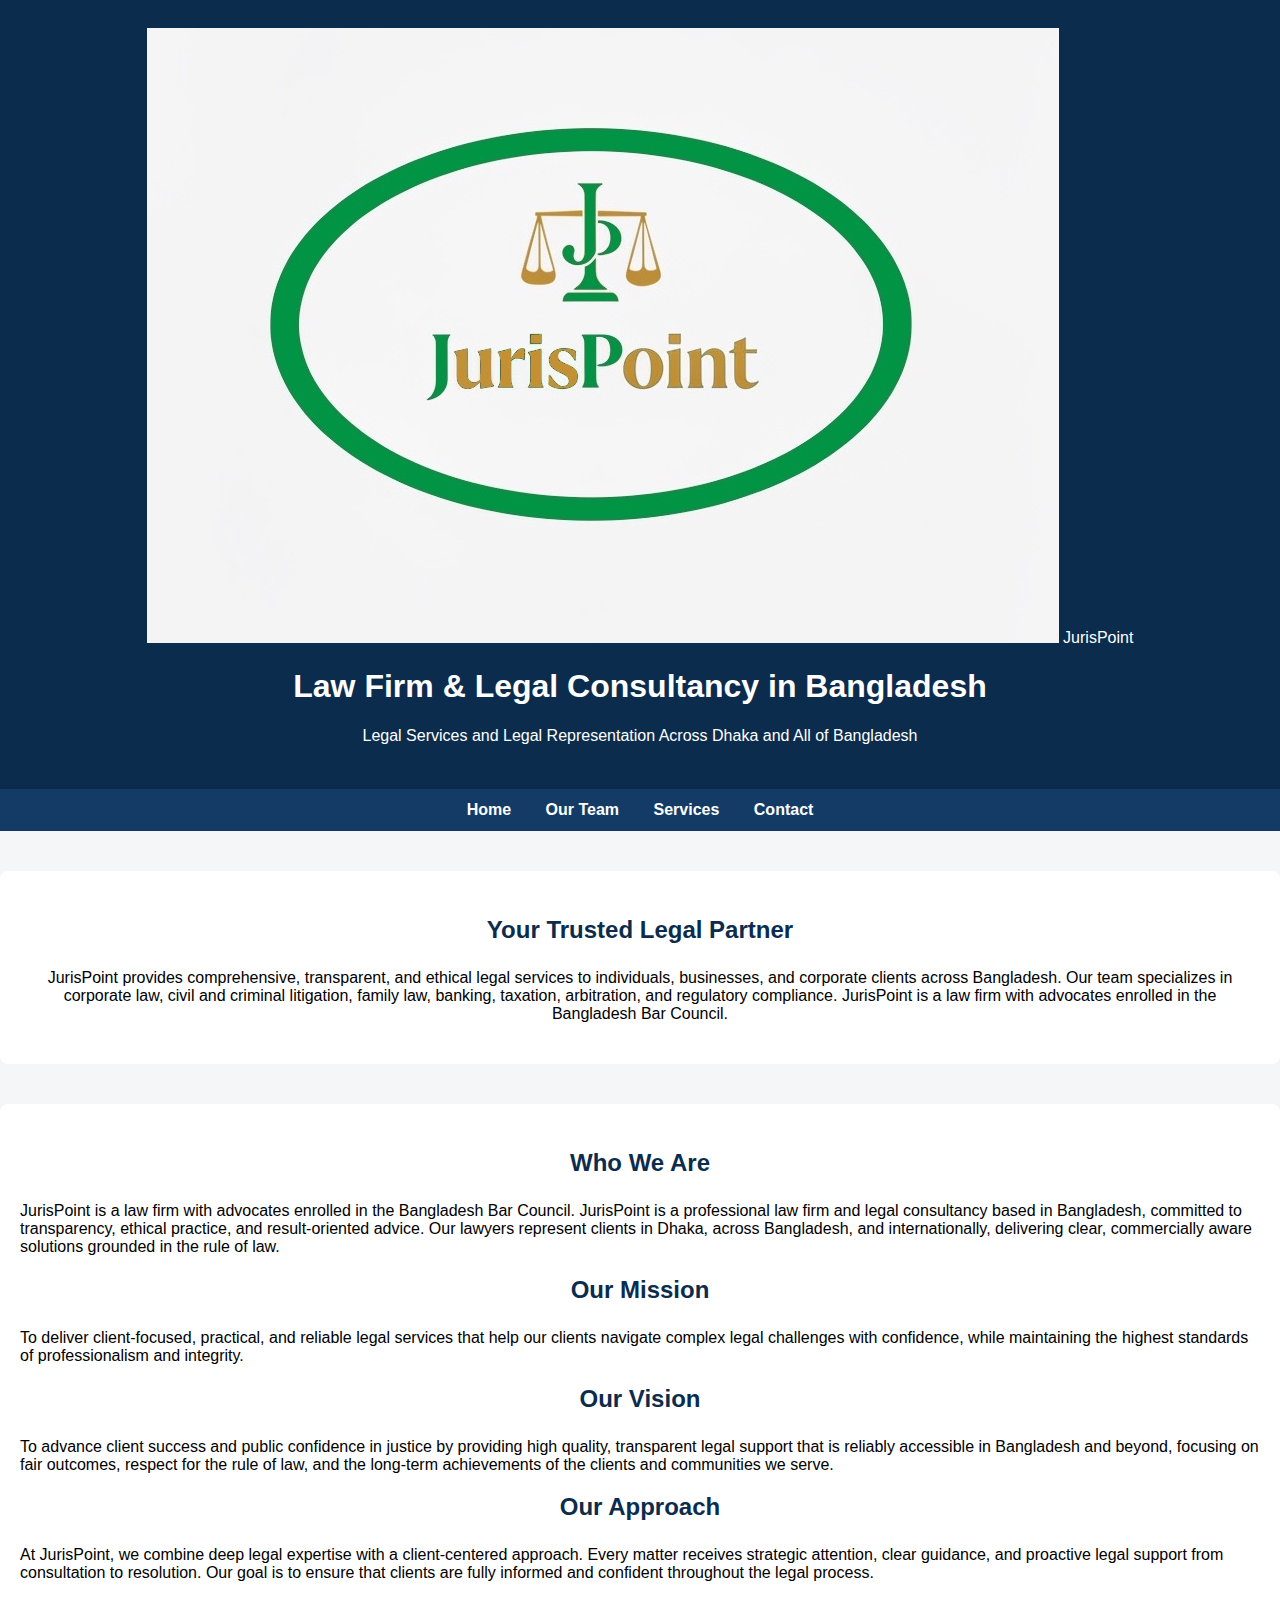
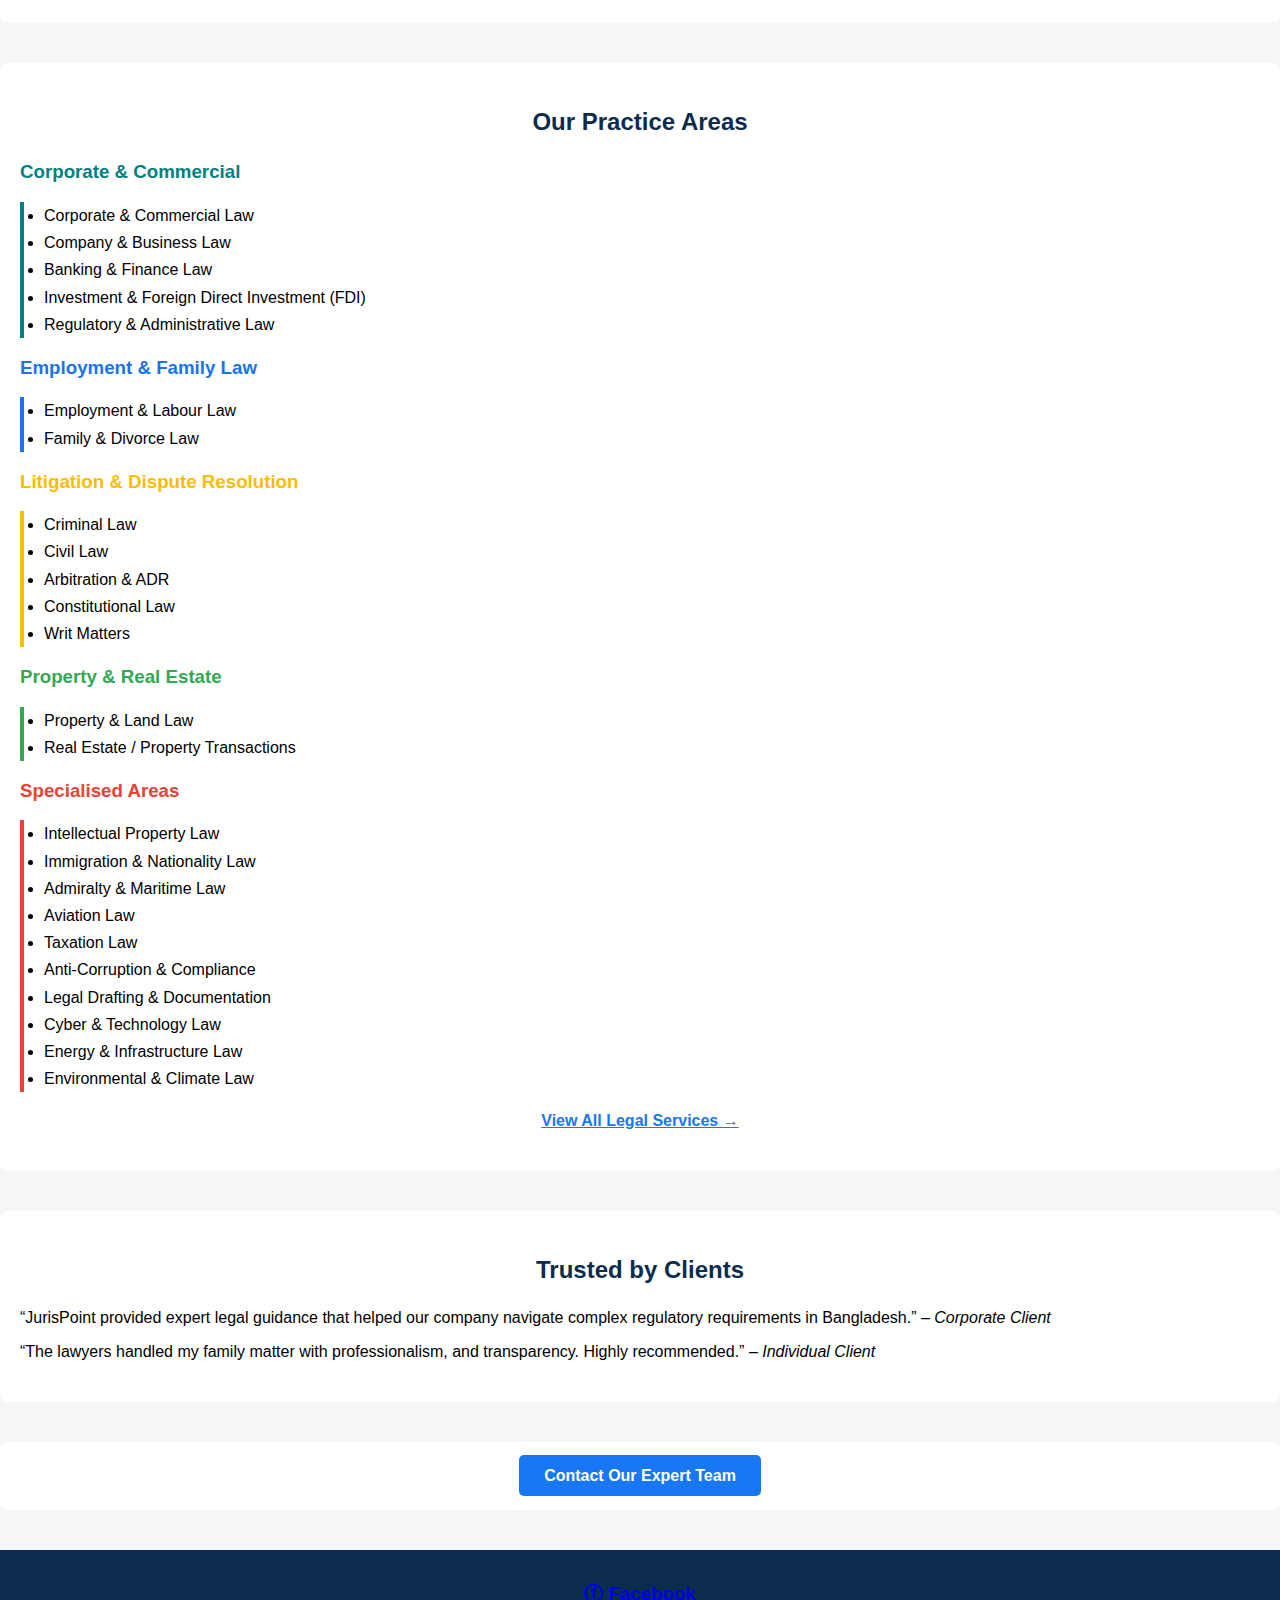
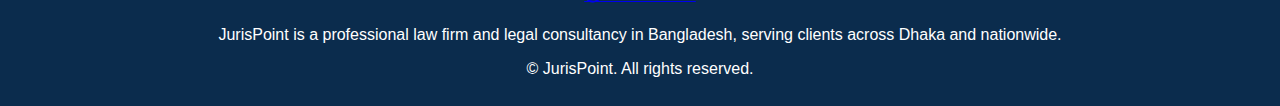
<file: index.html>
<!DOCTYPE html>
<html lang="en">
<head>
  <meta charset="UTF-8">
  <title>JurisPoint – Law Firm & Legal Consultancy in Bangladesh</title>
  <meta name="viewport" content="width=device-width, initial-scale=1.0">
  
  <!-- SEO meta description -->
  <meta name="description" content="JurisPoint provides legal services and legal representation across Dhaka and all of Bangladesh. Our expert lawyers specialize in corporate, civil, criminal, family law, banking, taxation, and arbitration.">
  
  <link rel="stylesheet" href="style.css">
  <link rel="icon" href="jurispoint-logo.jpg" type="image/jpg">
  
  <!-- Structured data for Google -->
  <script type="application/ld+json">
  {
    "@context": "https://schema.org",
    "@type": "LegalService",
    "name": "JurisPoint",
    "image": "https://www.yourwebsite.com/jurispoint-logo.jpg",
    "description": "Professional law firm and legal consultancy in Bangladesh, providing expert corporate, civil, criminal, family law, banking, taxation, and arbitration services.",
    "url": "https://www.yourwebsite.com",
    "telephone": "+880XXXXXXXXXX",
    "address": {
      "@type": "PostalAddress",
      "streetAddress": "Your Street Address",
      "addressLocality": "Dhaka",
      "addressCountry": "BD"
    },
    "areaServed": "Bangladesh",
    "sameAs": [
      "https://www.facebook.com/JurisPointBD"
    ]
  }
  </script>

  <style>
    /* Section styling */
    section.container {
      margin: 40px auto;
      padding: 25px 20px;
      background-color: #fff;
      border-radius: 8px;
    }

    section.container h2 {
      text-align: center;
      color: #0b2c4d;
      margin-bottom: 25px;
    }

    /* Practice area list styling */
    .practice-areas {
      list-style-type: disc;
      padding-left: 30px;
      font-size: 16px;
      line-height: 1.7;
    }

    /* Contact CTA styling */
    .contact-cta {
      text-align: center;
      margin-top: 40px;
    }

    .contact-cta a {
      text-decoration: none;
      background: #1877F2;
      color: white;
      padding: 12px 25px;
      border-radius: 5px;
      font-weight: bold;
    }
  </style>
</head>
<body>

<header>
  <div class="header-top container">
    <img src="jurispoint-logo.jpg" alt="JurisPoint Logo" class="logo">
    <span class="brand-name">JurisPoint</span>
  </div>
  <h1>Law Firm & Legal Consultancy in Bangladesh</h1>
  <p>Legal Services and Legal Representation Across Dhaka and All of Bangladesh</p>
</header>

<nav>
  <div class="container">
    <a href="index.html">Home</a>
    <a href="team.html">Our Team</a>
    <a href="services.html">Services</a>
    <a href="contact.html">Contact</a>
  </div>
</nav>

<!-- Hero Section -->
<section class="hero container">
  <h2>Your Trusted Legal Partner</h2>
  <p>JurisPoint provides comprehensive, transparent, and ethical legal services to individuals, businesses, and corporate clients across Bangladesh. Our team specializes in corporate law, civil and criminal litigation, family law, banking, taxation, arbitration, and regulatory compliance. JurisPoint is a law firm with advocates enrolled in the Bangladesh Bar Council.</p>
</section>

<!-- About Section -->
<section class="container">
  <h2>Who We Are</h2>
  <p>JurisPoint is a law firm with advocates enrolled in the Bangladesh Bar Council. JurisPoint is a professional law firm and legal consultancy based in Bangladesh, committed to transparency, ethical practice, and result-oriented advice. Our lawyers represent clients in Dhaka, across Bangladesh, and internationally, delivering clear, commercially aware solutions grounded in the rule of law.</p>

  <h2>Our Mission</h2>
  <p>To deliver client-focused, practical, and reliable legal services that help our clients navigate complex legal challenges with confidence, while maintaining the highest standards of professionalism and integrity.</p>

  <h2>Our Vision</h2>
  <p>To advance client success and public confidence in justice by providing high quality, transparent legal support that is reliably accessible in Bangladesh and beyond, focusing on fair outcomes, respect for the rule of law, and the long‑term achievements of the clients and communities we serve.</p>

  <h2>Our Approach</h2>
  <p>At JurisPoint, we combine deep legal expertise with a client-centered approach. Every matter receives strategic attention, clear guidance, and proactive legal support from consultation to resolution. Our goal is to ensure that clients are fully informed and confident throughout the legal process.</p>
</section>

<!-- Practice Areas Section -->
<section class="container">
  <h2>Our Practice Areas</h2>

  <h3 style="color:#008080;">Corporate & Commercial</h3>
  <ul class="practice-areas" style="border-left:4px solid #008080; padding-left:20px;">
    <li>Corporate & Commercial Law</li>
    <li>Company & Business Law</li>
    <li>Banking & Finance Law</li>
    <li>Investment & Foreign Direct Investment (FDI)</li>
    <li>Regulatory & Administrative Law</li>
  </ul>

  <h3 style="color:#1a73e8;">Employment & Family Law</h3>
  <ul class="practice-areas" style="border-left:4px solid #1a73e8; padding-left:20px;">
    <li>Employment & Labour Law</li>
    <li>Family & Divorce Law</li>
  </ul>

  <h3 style="color:#fbbc05;">Litigation & Dispute Resolution</h3>
  <ul class="practice-areas" style="border-left:4px solid #fbbc05; padding-left:20px;">
    <li>Criminal Law</li>
    <li>Civil Law</li>
    <li>Arbitration & ADR</li>
    <li>Constitutional Law</li>
    <li>Writ Matters</li>
  </ul>

  <h3 style="color:#34a853;">Property & Real Estate</h3>
  <ul class="practice-areas" style="border-left:4px solid #34a853; padding-left:20px;">
    <li>Property & Land Law</li>
    <li>Real Estate / Property Transactions</li>
  </ul>

  <h3 style="color:#ea4335;">Specialised Areas</h3>
  <ul class="practice-areas" style="border-left:4px solid #ea4335; padding-left:20px;">
    <li>Intellectual Property Law</li>
    <li>Immigration & Nationality Law</li>
    <li>Admiralty & Maritime Law</li>
    <li>Aviation Law</li>
    <li>Taxation Law</li>
    <li>Anti-Corruption & Compliance</li>
    <li>Legal Drafting & Documentation</li>
    <li>Cyber & Technology Law</li>
    <li>Energy & Infrastructure Law</li>
    <li>Environmental & Climate Law</li>
  </ul>

  <p style="text-align:center; margin-top:20px;">
    <a href="services.html" style="font-weight:bold; color:#1877F2;">View All Legal Services →</a>
  </p>
</section>

  
<!-- Testimonials Section -->
<section class="container testimonials">
  <h2>Trusted by Clients</h2>
  <p>“JurisPoint provided expert legal guidance that helped our company navigate complex regulatory requirements in Bangladesh.” – <em>Corporate Client</em></p>
 
  <p>“The lawyers handled my family matter with professionalism, and transparency. Highly recommended.” – <em>Individual Client</em></p>
</section>

<!-- Contact CTA -->
<section class="container contact-cta">
  <a href="contact.html">Contact Our Expert Team</a>
</section>

<!-- Footer -->
<footer>
  <h3>
    <a href="https://www.facebook.com/JurisPointBD" target="_blank">ⓕ Facebook</a>
  </h3>
  <p>JurisPoint is a professional law firm and legal consultancy in Bangladesh, serving clients across Dhaka and nationwide.</p>
  <p>© JurisPoint. All rights reserved.</p>
</footer>

</body>
</html>
</file>
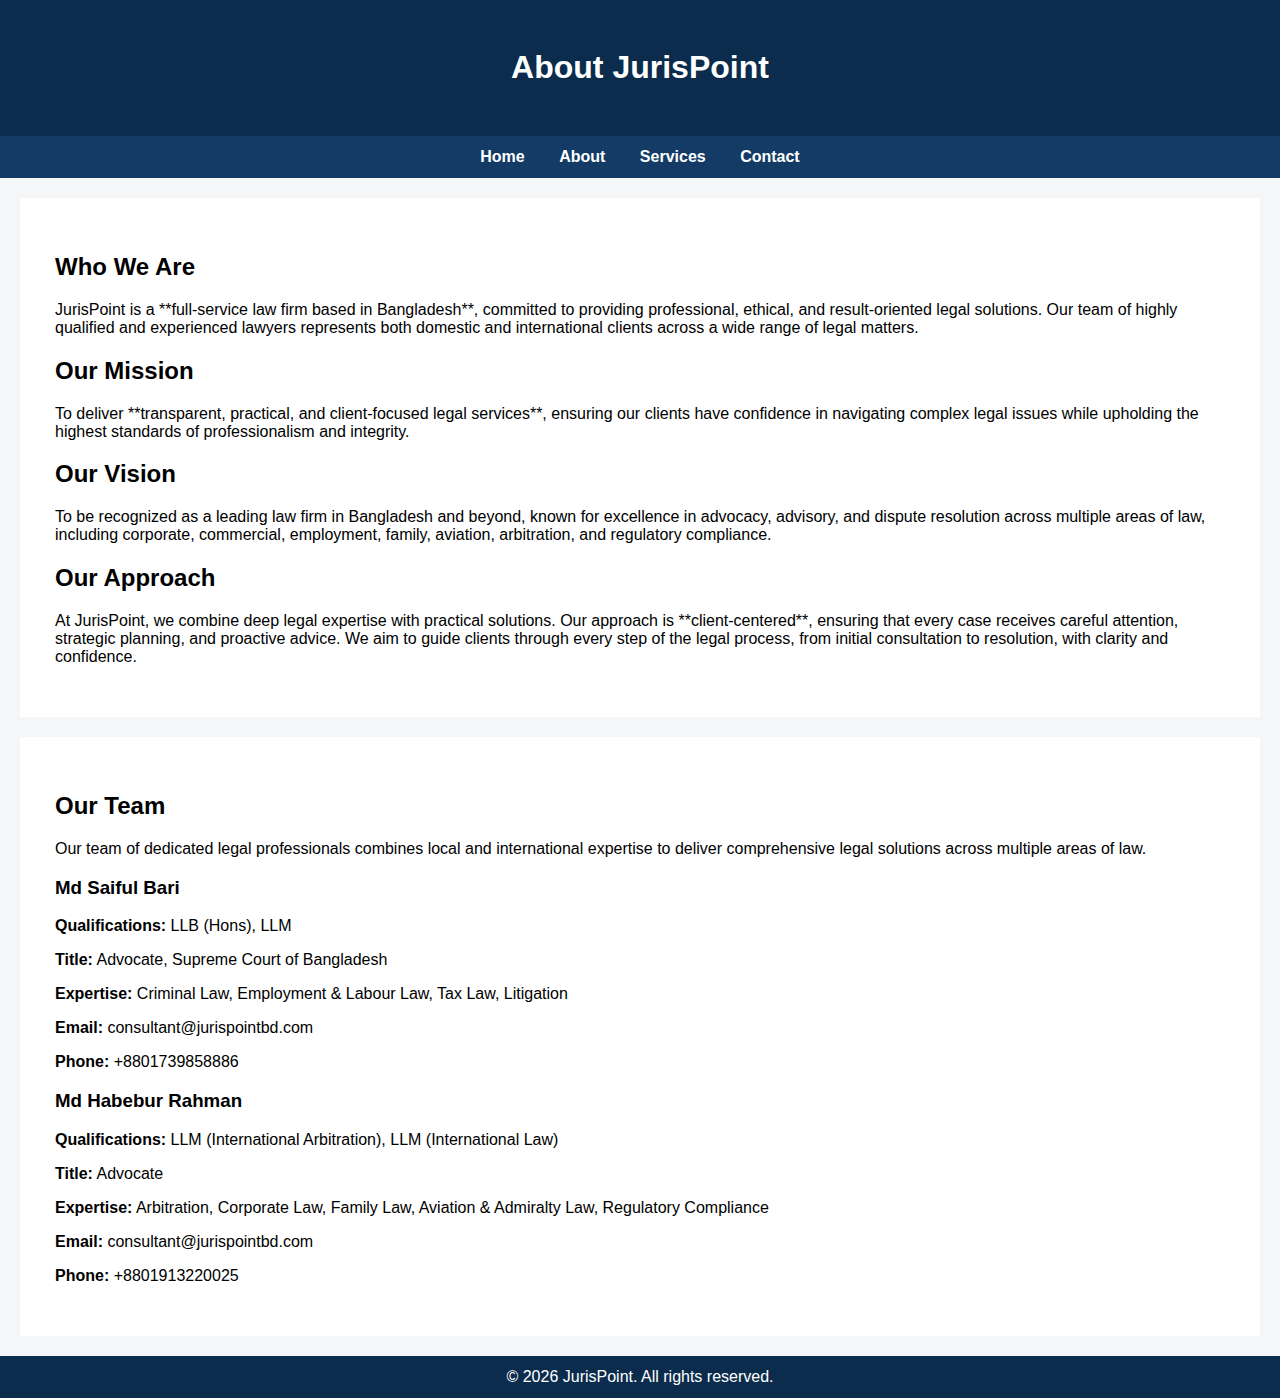
<file: about.html>
<!DOCTYPE html>
<html lang="en">
<head>
  <meta charset="UTF-8">
  <title>About | JurisPoint</title>
  <link rel="stylesheet" href="style.css">
</head>
<body>

<header>
  <h1>About JurisPoint</h1>
</header>

<nav>
  <a href="index.html">Home</a>
  <a href="about.html">About</a>
  <a href="services.html">Services</a>
  <a href="contact.html">Contact</a>
</nav>

<section class="content">
  <h2>Who We Are</h2>
  <p>
    JurisPoint is a **full-service law firm based in Bangladesh**, committed to providing professional, ethical, and result-oriented legal solutions. Our team of highly qualified and experienced lawyers represents both domestic and international clients across a wide range of legal matters.
  </p>

  <h2>Our Mission</h2>
  <p>
    To deliver **transparent, practical, and client-focused legal services**, ensuring our clients have confidence in navigating complex legal issues while upholding the highest standards of professionalism and integrity.
  </p>

  <h2>Our Vision</h2>
  <p>
    To be recognized as a leading law firm in Bangladesh and beyond, known for excellence in advocacy, advisory, and dispute resolution across multiple areas of law, including corporate, commercial, employment, family, aviation, arbitration, and regulatory compliance.
  </p>

  <h2>Our Approach</h2>
  <p>
    At JurisPoint, we combine deep legal expertise with practical solutions. Our approach is **client-centered**, ensuring that every case receives careful attention, strategic planning, and proactive advice. We aim to guide clients through every step of the legal process, from initial consultation to resolution, with clarity and confidence.
  </p>
</section>

<section id="team" class="content">
  <h2>Our Team</h2>
  <p>Our team of dedicated legal professionals combines local and international expertise to deliver comprehensive legal solutions across multiple areas of law.</p>

  <div class="lawyer-profile">
    <h3>Md Saiful Bari</h3>
    <p><strong>Qualifications:</strong> LLB (Hons), LLM</p>
    <p><strong>Title:</strong> Advocate, Supreme Court of Bangladesh</p>
    <p><strong>Expertise:</strong> Criminal Law, Employment & Labour Law, Tax Law, Litigation</p>
    <p><strong>Email:</strong> consultant@jurispointbd.com</p>
    <p><strong>Phone:</strong> +8801739858886</p>
  </div>

  <div class="lawyer-profile">
    <h3>Md Habebur Rahman</h3>
    <p><strong>Qualifications:</strong> LLM (International Arbitration), LLM (International Law)</p>
    <p><strong>Title:</strong> Advocate</p>
    <p><strong>Expertise:</strong> Arbitration, Corporate Law, Family Law, Aviation & Admiralty Law, Regulatory Compliance</p>
    <p><strong>Email:</strong> consultant@jurispointbd.com</p>
    <p><strong>Phone:</strong> +8801913220025</p>
  </div>

  <!-- You can add more lawyer profiles here in the same format -->
</section>

<footer>
  © 2026 JurisPoint. All rights reserved.
</footer>

</body>
</html>
</file>
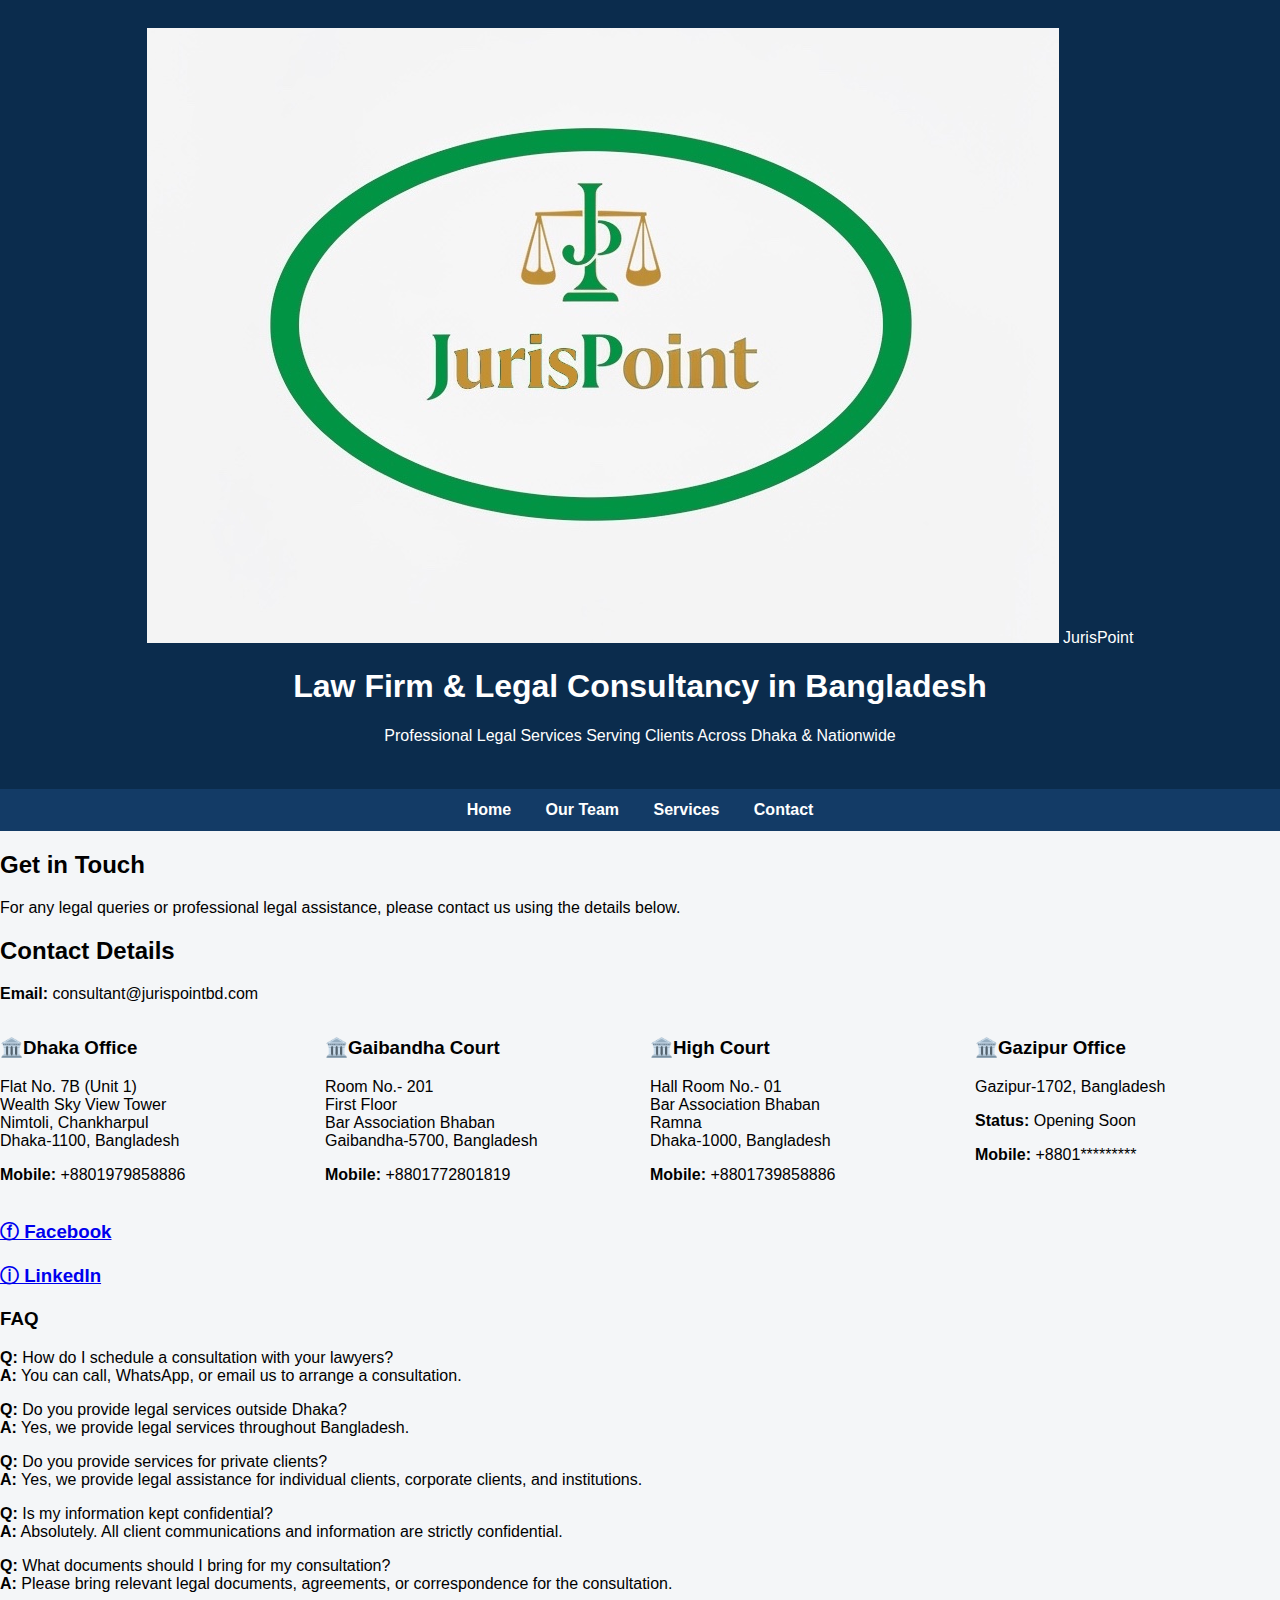
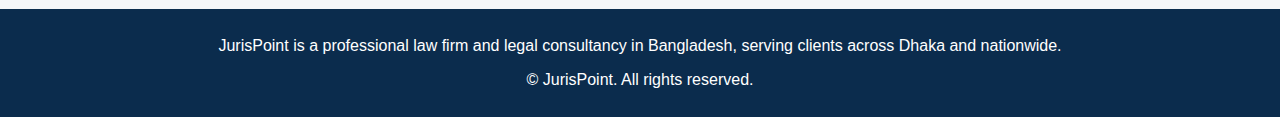
<file: contact.html>
<!DOCTYPE html>
<html lang="en">
<head>
  <meta charset="UTF-8">
  <title>JurisPoint – Law Firm & Legal Consultancy in Bangladesh</title>
  <meta name="viewport" content="width=device-width, initial-scale=1.0">
  <link rel="stylesheet" href="style.css">
  <link rel="icon" href="jurispoint-logo.jpg" type="image/jpg">
</head>
<body>

<header>
  <div class="header-top container">
    <img src="jurispoint-logo.jpg" alt="JurisPoint Logo" class="logo">
    <span class="brand-name">JurisPoint</span>
  </div>
  <h1>Law Firm & Legal Consultancy in Bangladesh</h1>
  <p>Professional Legal Services Serving Clients Across Dhaka & Nationwide</p>
</header>

<nav>
  <div class="container">
    <a href="index.html">Home</a>
    <a href="team.html">Our Team</a>
    <a href="services.html">Services</a>
    <a href="contact.html">Contact</a>
  </div>
</nav>

<section class="container">
  <h2>Get in Touch</h2>
  <p>For any legal queries or professional legal assistance, please contact us using the details below.</p>

  <h2>Contact Details</h2>
  <p><strong>Email:</strong> consultant@jurispointbd.com</p>
  
  <div class="contact-flex" style="display:flex; justify-content:space-between; flex-wrap:wrap; gap:20px;">
    
    <div class="office left" style="flex:1; min-width:280px;">
      <h3>🏛️Dhaka Office</h3>
      <p>Flat No. 7B (Unit 1)<br>
      Wealth Sky View Tower<br>
      Nimtoli, Chankharpul<br>
      Dhaka-1100, Bangladesh</p>
      <p><strong>Mobile:</strong> +8801979858886</p>
    </div>
    
    <div class="office" style="flex:1; min-width:280px;">
      <h3>🏛️Gaibandha Court</h3>
      <p>Room No.- 201<br>
      First Floor<br>
      Bar Association Bhaban<br>
      Gaibandha-5700, Bangladesh</p>
      <p><strong>Mobile:</strong> +8801772801819</p>
    </div>
    
    <div class="office right" style="flex:1; min-width:280px;">
      <h3>🏛️High Court</h3>
      <p>Hall Room No.- 01<br>
      Bar Association Bhaban<br>
      Ramna<br>
      Dhaka-1000, Bangladesh</p>
      <p><strong>Mobile:</strong> +8801739858886</p>
    </div>

    <div class="office right" style="flex:1; min-width:280px;">
      <h3>🏛️Gazipur Office</h3>
      <p>Gazipur-1702, Bangladesh</p>
      <p><strong>Status:</strong> Opening Soon</p>
      <p><strong>Mobile:</strong> +8801*********</p>
    </div>


  </div>
  
  <h3>
    <a href="https://www.facebook.com/JurisPointBD" target="_blank">
      ⓕ Facebook
    </a>
  </h3>
  
  <h3>
    <a href="https://www.linkedin.com/company/jurispoint" target="_blank">
      ⓘ LinkedIn
    </a>
  </h3>

  <h3>FAQ</h3>

  <p><strong>Q:</strong> How do I schedule a consultation with your lawyers?<br>
  <strong>A:</strong> You can call, WhatsApp, or email us to arrange a consultation.</p>

  <p><strong>Q:</strong> Do you provide legal services outside Dhaka?<br>
  <strong>A:</strong> Yes, we provide legal services throughout Bangladesh.</p>

  <p><strong>Q:</strong> Do you provide services for private clients?<br>
  <strong>A:</strong> Yes, we provide legal assistance for individual clients, corporate clients, and institutions.</p>

  <p><strong>Q:</strong> Is my information kept confidential?<br>
  <strong>A:</strong> Absolutely. All client communications and information are strictly confidential.</p>

  <p><strong>Q:</strong> What documents should I bring for my consultation?<br>
  <strong>A:</strong> Please bring relevant legal documents, agreements, or correspondence for the consultation.</p>

</section>

<footer>
  <p>JurisPoint is a professional law firm and legal consultancy in Bangladesh, serving clients across Dhaka and nationwide.</p>
  <p>© JurisPoint. All rights reserved.</p>
</footer>

</body>
</html>
</file>
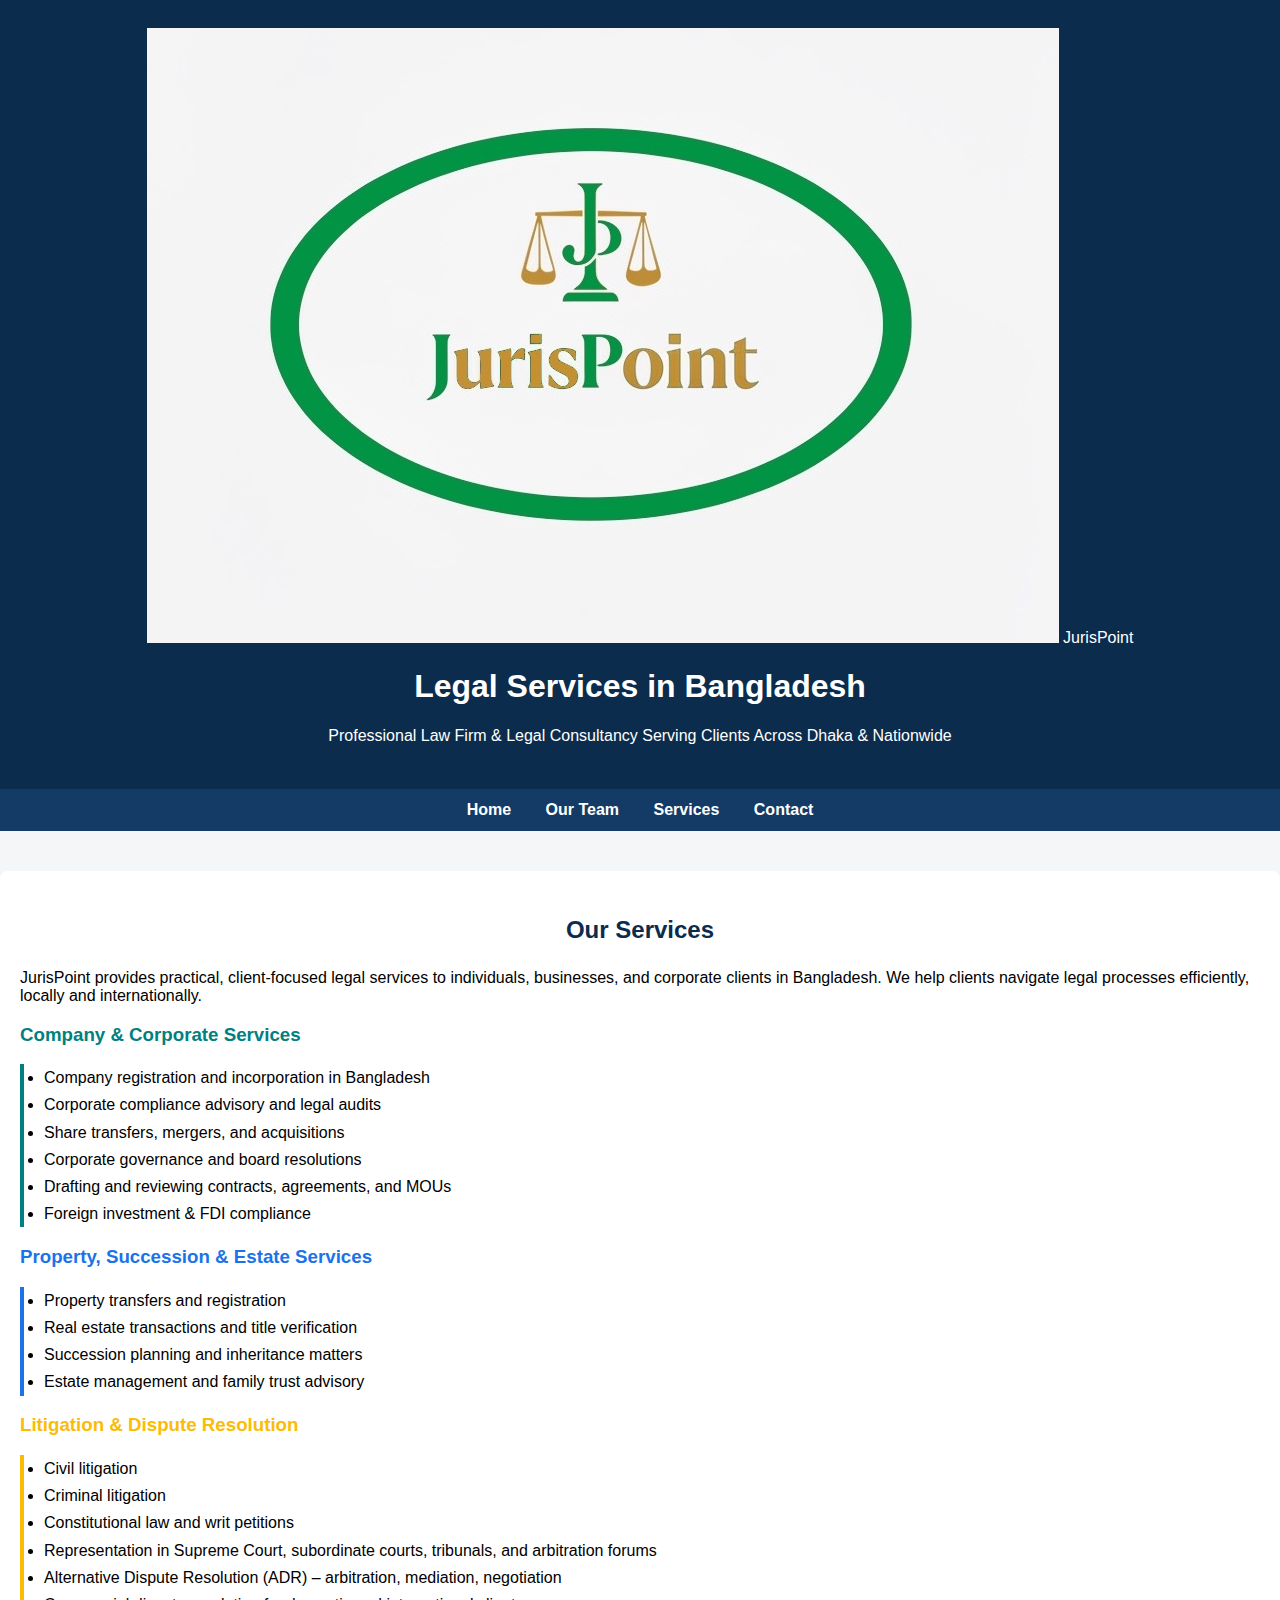
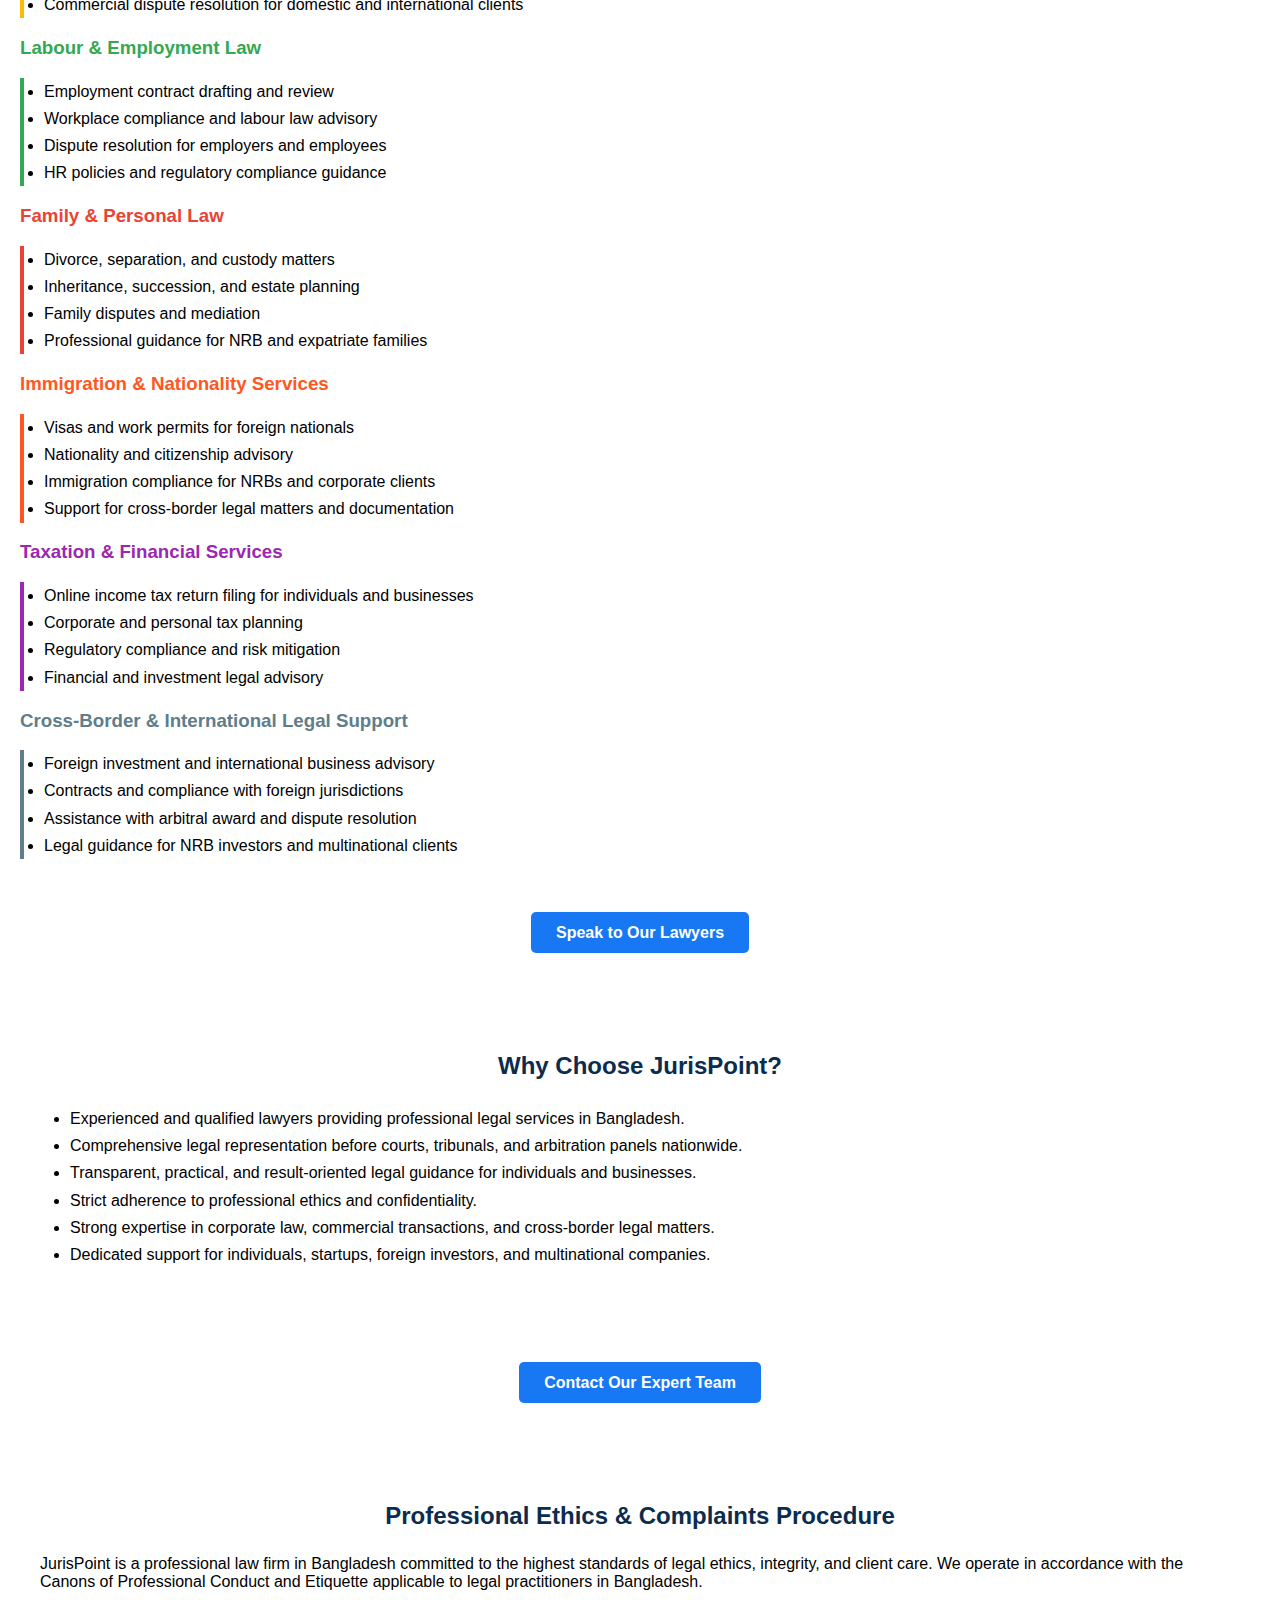
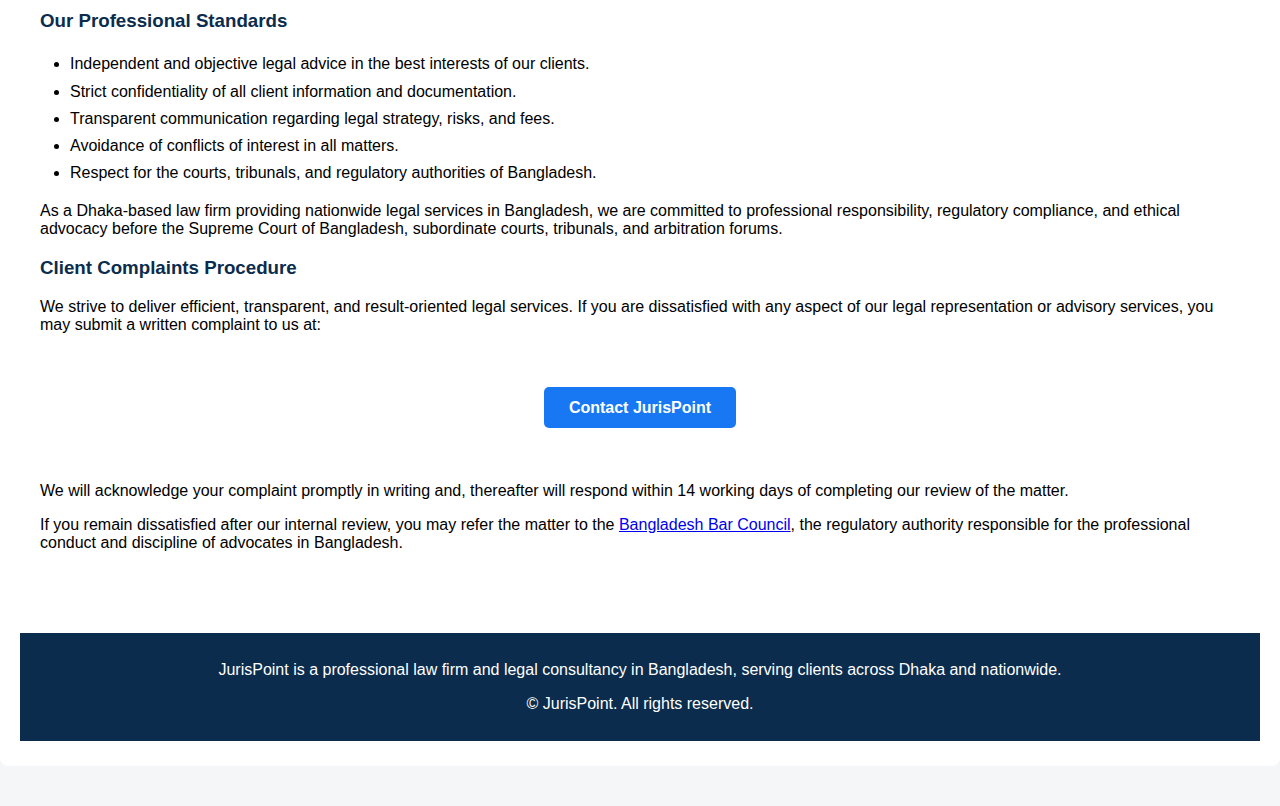
<file: services.html>
<!DOCTYPE html>
<html lang="en">
<head>
  <meta charset="UTF-8">
  <title>Legal Services | JurisPoint – Law Firm & Legal Consultancy in Bangladesh</title>
  <meta name="viewport" content="width=device-width, initial-scale=1.0">
  
  <!-- SEO meta description -->
  <meta name="description" content="JurisPoint provides professional legal services in Bangladesh. Our expert lawyers deliver corporate, civil, criminal, family law, banking, taxation, arbitration, and regulatory compliance services across Dhaka and nationwide.">
  
  <!-- Canonical URL -->
  <link rel="canonical" href="https://www.yourwebsite.com/services.html">

  <link rel="stylesheet" href="style.css">
  <link rel="icon" href="jurispoint-logo.jpg" type="image/jpg">

  <!-- Structured data for Google SEO -->
  <script type="application/ld+json">
  {
    "@context": "https://schema.org",
    "@type": "LegalService",
    "name": "JurisPoint",
    "image": "https://www.yourwebsite.com/jurispoint-logo.jpg",
    "description": "Professional law firm and legal consultancy in Bangladesh, providing expert corporate, civil, criminal, family law, banking, taxation, arbitration, and regulatory compliance services.",
    "url": "https://www.yourwebsite.com/services.html",
    "telephone": "+880XXXXXXXXXX",
    "address": {
      "@type": "PostalAddress",
      "streetAddress": "Your Street Address",
      "addressLocality": "Dhaka",
      "addressCountry": "BD"
    },
    "areaServed": "Bangladesh",
    "sameAs": [
      "https://www.facebook.com/JurisPointBD"
    ],
    "hasOfferCatalog": {
      "@type": "OfferCatalog",
      "name": "Legal Services",
      "itemListElement": [
        {"@type": "Offer", "itemOffered": {"@type": "Service", "name": "Legal Drafting & Documentation"}},
        {"@type": "Offer", "itemOffered": {"@type": "Service", "name": "Filing & Court Representation"}},
        {"@type": "Offer", "itemOffered": {"@type": "Service", "name": "Advocacy & Litigation Support"}},
        {"@type": "Offer", "itemOffered": {"@type": "Service", "name": "Legal Advisory & Consultancy"}},
        {"@type": "Offer", "itemOffered": {"@type": "Service", "name": "Alternative Dispute Resolution (ADR)"}},
        {"@type": "Offer", "itemOffered": {"@type": "Service", "name": "Regulatory & Compliance Guidance"}},
        {"@type": "Offer", "itemOffered": {"@type": "Service", "name": "Due Diligence & Legal Audits"}},
        {"@type": "Offer", "itemOffered": {"@type": "Service", "name": "Immigration & Nationality Services"}},
        {"@type": "Offer", "itemOffered": {"@type": "Service", "name": "Family & Estate Advisory"}},
        {"@type": "Offer", "itemOffered": {"@type": "Service", "name": "Cross-Border & International Legal Support"}},
        {"@type": "Offer", "itemOffered": {"@type": "Service", "name": "Online Income Tax Return Filing"}}
      ]
    }
  }
  </script>

  <style>
    section.container {
      margin: 40px auto;
      padding: 25px 20px;
      background-color: #fff;
      border-radius: 8px;
    }

    section.container h2 {
      text-align: center;
      color: #0b2c4d;
      margin-bottom: 25px;
    }

    .legal-services {
      list-style-type: disc;
      padding-left: 30px;
      font-size: 16px;
      line-height: 1.7;
    }

    .why-choose ul {
      list-style-type: disc;
      padding-left: 30px;
      font-size: 16px;
      line-height: 1.7;
    }

    .contact-cta {
      text-align: center;
      margin-top: 40px;
    }

    .contact-cta a {
      text-decoration: none;
      background: #1877F2;
      color: white;
      padding: 12px 25px;
      border-radius: 5px;
      font-weight: bold;
    }
  </style>
</head>
<body>

<header>
  <div class="header-top container">
    <img src="jurispoint-logo.jpg" alt="JurisPoint Logo" class="logo">
    <span class="brand-name">JurisPoint</span>
  </div>
  <h1>Legal Services in Bangladesh</h1>
  <p>Professional Law Firm & Legal Consultancy Serving Clients Across Dhaka & Nationwide</p>
</header>

<nav>
  <div class="container">
    <a href="index.html">Home</a>
    <a href="team.html">Our Team</a>
    <a href="services.html">Services</a>
    <a href="contact.html">Contact</a>
  </div>
</nav>

<!-- Services Section -->
<section class="container">
  <h2>Our Services</h2>
  <p>JurisPoint provides practical, client-focused legal services to individuals, businesses, and corporate clients in Bangladesh. We help clients navigate legal processes efficiently, locally and internationally.</p>

  <!-- Corporate & Company Services -->
  <h3 style="color:#008080;">Company & Corporate Services</h3>
  <ul class="legal-services" style="border-left:4px solid #008080; padding-left:20px;">
    <li>Company registration and incorporation in Bangladesh</li>
    <li>Corporate compliance advisory and legal audits</li>
    <li>Share transfers, mergers, and acquisitions</li>
    <li>Corporate governance and board resolutions</li>
    <li>Drafting and reviewing contracts, agreements, and MOUs</li>
    <li>Foreign investment & FDI compliance</li>
  </ul>

  <!-- Property & Succession Services -->
  <h3 style="color:#1a73e8;">Property, Succession & Estate Services</h3>
  <ul class="legal-services" style="border-left:4px solid #1a73e8; padding-left:20px;">
    <li>Property transfers and registration</li>
    <li>Real estate transactions and title verification</li>
    <li>Succession planning and inheritance matters</li>
    <li>Estate management and family trust advisory</li>
  </ul>

  <!-- Litigation & Dispute Resolution -->
  <h3 style="color:#fbbc05;">Litigation & Dispute Resolution</h3>
  <ul class="legal-services" style="border-left:4px solid #fbbc05; padding-left:20px;">
    <li>Civil litigation</li>
    <li>Criminal litigation</li>
    <li>Constitutional law and writ petitions</li>
    <li>Representation in Supreme Court, subordinate courts, tribunals, and arbitration forums</li>
    <li>Alternative Dispute Resolution (ADR) – arbitration, mediation, negotiation</li>
    <li>Commercial dispute resolution for domestic and international clients</li>
  </ul>

  <!-- Labour & Employment -->
  <h3 style="color:#34a853;">Labour & Employment Law</h3>
  <ul class="legal-services" style="border-left:4px solid #34a853; padding-left:20px;">
    <li>Employment contract drafting and review</li>
    <li>Workplace compliance and labour law advisory</li>
    <li>Dispute resolution for employers and employees</li>
    <li>HR policies and regulatory compliance guidance</li>
  </ul>

  <!-- Family & Personal Law -->
  <h3 style="color:#ea4335;">Family & Personal Law</h3>
  <ul class="legal-services" style="border-left:4px solid #ea4335; padding-left:20px;">
    <li>Divorce, separation, and custody matters</li>
    <li>Inheritance, succession, and estate planning</li>
    <li>Family disputes and mediation</li>
    <li>Professional guidance for NRB and expatriate families</li>
  </ul>

  <!-- Immigration & Nationality -->
  <h3 style="color:#ff5722;">Immigration & Nationality Services</h3>
  <ul class="legal-services" style="border-left:4px solid #ff5722; padding-left:20px;">
    <li>Visas and work permits for foreign nationals</li>
    <li>Nationality and citizenship advisory</li>
    <li>Immigration compliance for NRBs and corporate clients</li>
    <li>Support for cross-border legal matters and documentation</li>
  </ul>

  <!-- Taxation & Financial Compliance -->
  <h3 style="color:#9c27b0;">Taxation & Financial Services</h3>
  <ul class="legal-services" style="border-left:4px solid #9c27b0; padding-left:20px;">
    <li>Online income tax return filing for individuals and businesses</li>
    <li>Corporate and personal tax planning</li>
    <li>Regulatory compliance and risk mitigation</li>
    <li>Financial and investment legal advisory</li>
  </ul>

  <!-- Cross-Border & International Services -->
  <h3 style="color:#607d8b;">Cross-Border & International Legal Support</h3>
  <ul class="legal-services" style="border-left:4px solid #607d8b; padding-left:20px;">
    <li>Foreign investment and international business advisory</li>
    <li>Contracts and compliance with foreign jurisdictions</li>
    <li>Assistance with arbitral award and dispute resolution</li>
    <li>Legal guidance for NRB investors and multinational clients</li>
  </ul>

<!-- Contact CTA -->
<section class="container contact-cta">
  <a href="contact.html">Speak to Our Lawyers</a>
</section>


<!-- Why Choose Us Section -->
<section class="container why-choose">
  <h2>Why Choose JurisPoint?</h2>
  <ul>
    <li>Experienced and qualified lawyers providing professional legal services in Bangladesh.</li>
    <li>Comprehensive legal representation before courts, tribunals, and arbitration panels nationwide.</li>
    <li>Transparent, practical, and result-oriented legal guidance for individuals and businesses.</li>
    <li>Strict adherence to professional ethics and confidentiality.</li>
    <li>Strong expertise in corporate law, commercial transactions, and cross-border legal matters.</li>
    <li>Dedicated support for individuals, startups, foreign investors, and multinational companies.</li>
  </ul>
</section>

<!-- Contact CTA -->
<section class="container contact-cta">
  <a href="contact.html">Contact Our Expert Team</a>
</section>

<!-- Professional Ethics & Complaints Section (SEO Optimized) -->
<section class="container">
  <h2>Professional Ethics & Complaints Procedure</h2>

  <p>
    JurisPoint is a professional law firm in Bangladesh committed to the highest standards of 
    legal ethics, integrity, and client care. We operate in accordance with the Canons of Professional Conduct and Etiquette 
    applicable to legal practitioners in Bangladesh.
  </p>

  <h3 style="color:#0b2c4d;">Our Professional Standards</h3>
  <ul class="legal-services">
    <li>Independent and objective legal advice in the best interests of our clients.</li>
    <li>Strict confidentiality of all client information and documentation.</li>
    <li>Transparent communication regarding legal strategy, risks, and fees.</li>
    <li>Avoidance of conflicts of interest in all matters.</li>
    <li>Respect for the courts, tribunals, and regulatory authorities of Bangladesh.</li>
  </ul>

  <p>
    As a Dhaka-based law firm providing nationwide legal services in Bangladesh, 
    we are committed to professional responsibility, regulatory compliance, and 
    ethical advocacy before the Supreme Court of Bangladesh, subordinate courts, 
    tribunals, and arbitration forums.
  </p>

  <h3 style="color:#0b2c4d;">Client Complaints Procedure</h3>

  <p>
    We strive to deliver efficient, transparent, and result-oriented legal services. 
    If you are dissatisfied with any aspect of our legal representation or advisory services, 
    you may submit a written complaint to us at:
  </p>

<!-- Contact CTA -->
<section class="container contact-cta">
  <a href="contact.html">Contact JurisPoint</a>
</section>
  </p>

  <p>
    We will acknowledge your complaint promptly in writing and, thereafter will respond within 14 working days of completing our review of the matter.
  </p>

  <p>
    If you remain dissatisfied after our internal review, you may refer the matter to the 
    <a href="https://www.barcouncil.gov.bd" target="_blank" rel="noopener"> Bangladesh Bar Council</a>, the regulatory authority responsible for the professional conduct and discipline 
    of advocates in Bangladesh.
  </p>
</section>

  
<!-- Footer -->
<footer>
  <p>JurisPoint is a professional law firm and legal consultancy in Bangladesh, serving clients across Dhaka and nationwide.</p>
  <p>© JurisPoint. All rights reserved.</p>
</footer>

</body>
</html>
</file>
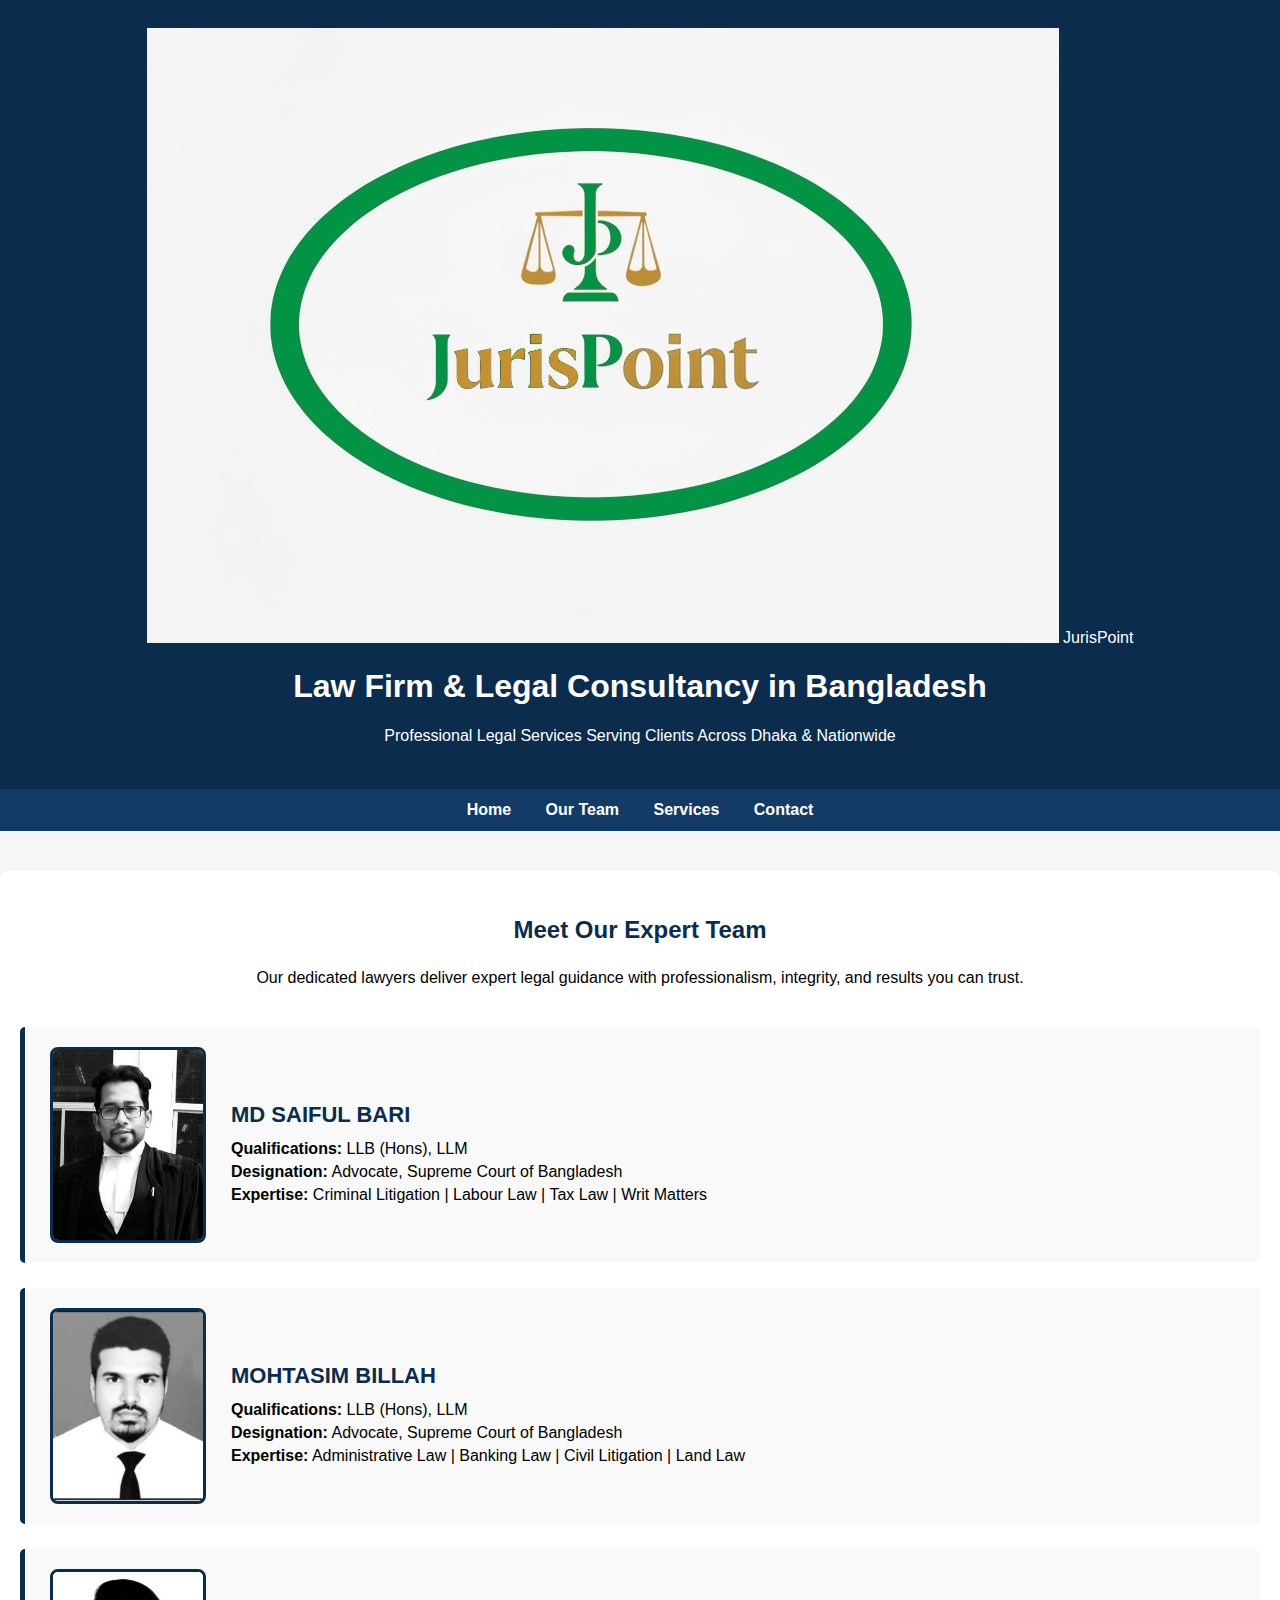
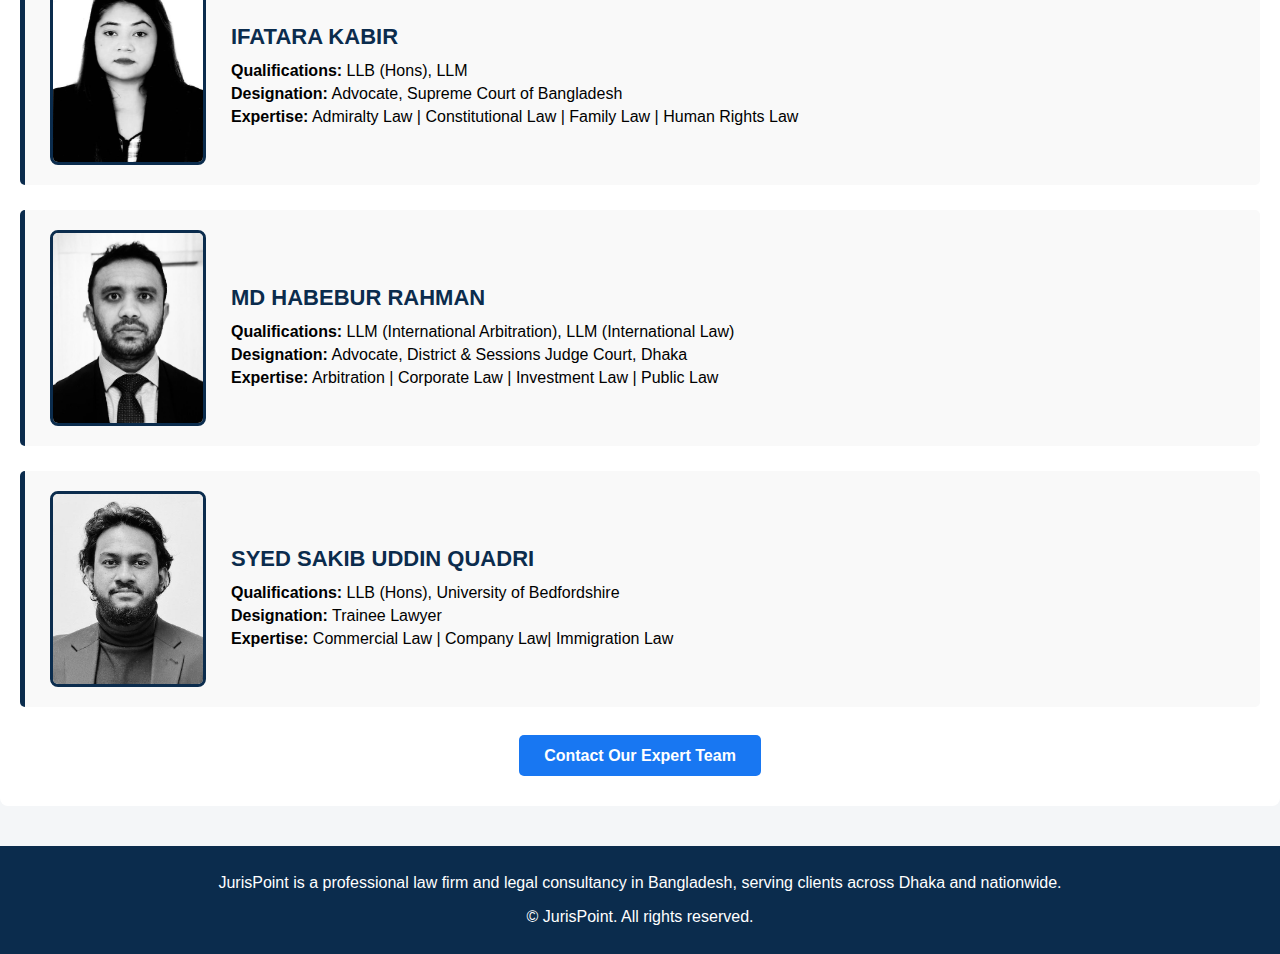
<file: team.html>
<!DOCTYPE html>
<html lang="en">
<head>
  <meta charset="UTF-8">
  <title>JurisPoint – Law Firm & Legal Consultancy in Bangladesh</title>
  <meta name="viewport" content="width=device-width, initial-scale=1.0">
  <link rel="stylesheet" href="style.css">
  <link rel="icon" href="jurispoint-logo.jpg" type="image/jpg">
  <style>
    /* Section styling */
    section.container {
      margin: 40px auto;
      padding: 25px 20px;
      background-color: #fff;
      border-radius: 8px;
    }

    section.container h2 {
      text-align: center;
      color: #0b2c4d;
      margin-bottom: 25px;
    }

    /* Lawyer card styling */
    .lawyer-card {
      background-color: #f9f9f9;
      border-left: 5px solid #0b2c4d;
      padding: 20px 25px;
      margin-bottom: 25px;
      border-radius: 5px;

      display: flex;
      align-items: center;
      gap: 25px;
    }

    .lawyer-card h3 {
      color: #0b2c4d;
      font-weight: bold;
      text-transform: uppercase;
      font-size: 22px;
      margin-bottom: 12px;
    }

    .lawyer-card p {
      margin: 5px 0;
      font-size: 16px;
    }

    /* Lawyer photo styling — RECTANGLE */
    .lawyer-photo {
      width: 150px;
      height: 190px;
      object-fit: cover;
      border-radius: 8px;
      border: 3px solid #0b2c4d;
      flex-shrink: 0;
    }

    /* Text container */
    .lawyer-info {
      text-align: left;
    }

    /* Responsive layout for mobile */
    @media (max-width: 600px) {
      .lawyer-card {
        flex-direction: column;
        text-align: center;
      }

      .lawyer-info {
        text-align: center;
      }

      .lawyer-photo {
        width: 120px;
        height: 160px;
        margin-bottom: 10px;
      }
    }
  </style>
</head>
<body>

<header>
  <div class="header-top container">
    <img src="jurispoint-logo.jpg" alt="JurisPoint Logo" class="logo">
    <span class="brand-name">JurisPoint</span>
  </div>
  <h1>Law Firm & Legal Consultancy in Bangladesh</h1>
  <p>Professional Legal Services Serving Clients Across Dhaka & Nationwide</p>
</header>

<nav>
  <div class="container">
    <a href="index.html">Home</a>
    <a href="team.html">Our Team</a>
    <a href="services.html">Services</a>
    <a href="contact.html">Contact</a>
  </div>
</nav>

<section class="container">
  <h2>Meet Our Expert Team</h2>
  <p style="text-align:center; margin-bottom:40px;">
    Our dedicated lawyers deliver expert legal guidance with professionalism, integrity, and results you can trust.
  </p>

  <div class="lawyer-card">
    <img src="images/saiful-bari.jpg" alt="Md Saiful Bari" class="lawyer-photo">
    <div class="lawyer-info">
      <h3>MD SAIFUL BARI</h3>
      <p><strong>Qualifications:</strong> LLB (Hons), LLM</p>
      <p><strong>Designation:</strong> Advocate, Supreme Court of Bangladesh</p>
      <p><strong>Expertise:</strong> Criminal Litigation | Labour Law | Tax Law | Writ Matters</p>
    </div>
  </div>
  
  <div class="lawyer-card">
    <img src="images/mohtasim-billah.jpg" alt="Mohtasim Billah" class="lawyer-photo">
    <div class="lawyer-info">
      <h3>MOHTASIM BILLAH</h3>
      <p><strong>Qualifications:</strong> LLB (Hons), LLM</p>
      <p><strong>Designation:</strong> Advocate, Supreme Court of Bangladesh</p>
      <p><strong>Expertise:</strong> Administrative Law | Banking Law | Civil Litigation | Land Law</p>
    </div>
  </div>
  
  <div class="lawyer-card">
    <img src="images/ifatara-kabir.jpg" alt="Ifatara Kabir" class="lawyer-photo">
    <div class="lawyer-info">
      <h3>IFATARA KABIR</h3>
      <p><strong>Qualifications:</strong> LLB (Hons), LLM</p>
      <p><strong>Designation:</strong> Advocate, Supreme Court of Bangladesh</p>
      <p><strong>Expertise:</strong> Admiralty Law | Constitutional Law | Family Law | Human Rights Law</p>
    </div>
  </div>
  
  <div class="lawyer-card">
    <img src="images/habebur-rahman.jpg" alt="Md Habebur Rahman" class="lawyer-photo">
    <div class="lawyer-info">
      <h3>MD HABEBUR RAHMAN</h3>
      <p><strong>Qualifications:</strong> LLM (International Arbitration), LLM (International Law)</p>
      <p><strong>Designation:</strong> Advocate, District & Sessions Judge Court, Dhaka</p>
      <p><strong>Expertise:</strong> Arbitration | Corporate Law | Investment Law | Public Law</p>
    </div>
  </div>
  
  <div class="lawyer-card">
    <img src="images/syed-quadri.jpg" alt="Syed Sakib Uddin Quadri" class="lawyer-photo">
    <div class="lawyer-info">
      <h3>SYED SAKIB UDDIN QUADRI</h3>
      <p><strong>Qualifications:</strong>  LLB (Hons), University of Bedfordshire</p>
      <p><strong>Designation:</strong> Trainee Lawyer</p>
      <p><strong>Expertise:</strong> Commercial Law | Company Law| Immigration Law</p>
    </div>
  </div>
  
  <p style="text-align:center; margin-top:40px;">
    <a href="/contact.html" 
       style="text-decoration:none; background:#1877F2; color:white; padding:12px 25px; border-radius:5px; font-weight:bold;">
      Contact Our Expert Team
    </a>
  </p>
</section>

<footer>
  <p>JurisPoint is a professional law firm and legal consultancy in Bangladesh, serving clients across Dhaka and nationwide.</p>
  <p>© JurisPoint. All rights reserved.</p>
</footer>

</body>
</html>
</file>
<file: style.css>
body {
  margin: 0;
  font-family: Arial, sans-serif;
  background: #f4f6f8;
}

header {
  background: #0b2c4d;
  color: white;
  text-align: center;
  padding: 28px;
}

nav {
  background: #133b66;
  padding: 12px;
  text-align: center;
}

nav a {
  color: white;
  margin: 0 15px;
  text-decoration: none;
  font-weight: bold;
}

.hero {
  background: white;
  padding: 45px;
  text-align: center;
}

.content {
  background: white;
  margin: 20px;
  padding: 35px;
}

footer {
  background: #0b2c4d;
  color: white;
  text-align: center;
  padding: 12px;
}
#why-choose-us {
  padding: 40px 20px;
  background-color: #f2f5fa;
  border-radius: 8px;
  margin-bottom: 40px;
}

#why-choose-us h2 {
  font-size: 28px;
  margin-bottom: 15px;
  color: #1a1a1a;
}

#why-choose-us h3 {
  font-size: 22px;
  margin-top: 20px;
  margin-bottom: 10px;
}

#why-choose-us p {
  font-size: 16px;
  line-height: 1.6;
  margin-bottom: 15px;
}

#why-choose-us ul {
  list-style: disc inside;
  margin-left: 0;
  padding-left: 0;
}

#why-choose-us li {
  margin-bottom: 12px;
  font-size: 16px;
}
</file>
